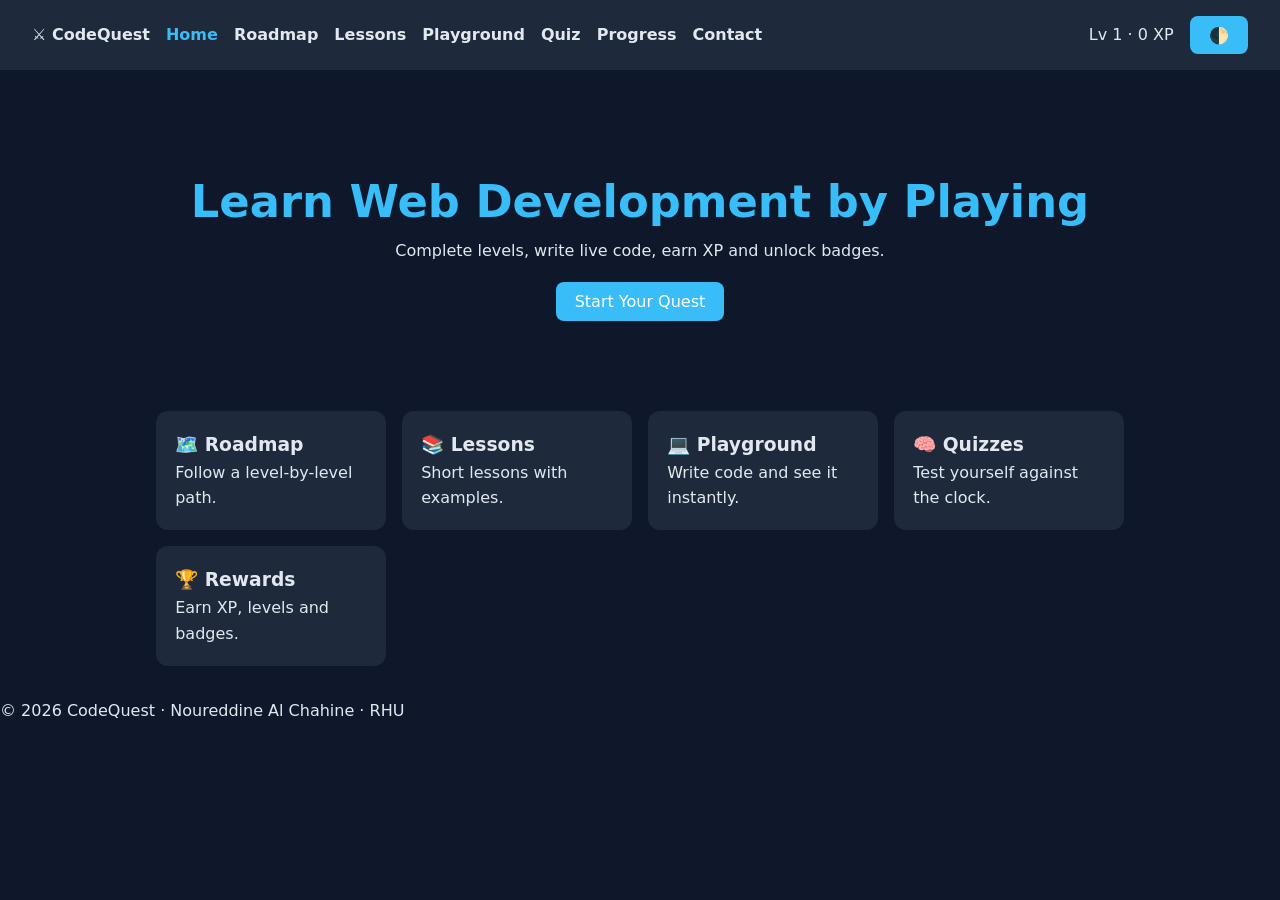
<file: index.html>
<!DOCTYPE html>
<html lang="en">
<head>
  <meta charset="UTF-8">
  <meta name="viewport" content="width=device-width, initial-scale=1">
  <title>Home | CodeQuest</title>
  <link rel="stylesheet" href="css/style.css">
</head>
<body>
  <nav>
    <strong>⚔️ CodeQuest</strong>
    <a href="index.html" class="active">Home</a>
    <a href="roadmap.html">Roadmap</a>
    <a href="lessons.html">Lessons</a>
    <a href="playground.html">Playground</a>
    <a href="quiz.html">Quiz</a>
    <a href="progress.html">Progress</a>
    <a href="contact.html">Contact</a>
    <span class="spacer"></span>
    <span id="xpBadge"></span>
    <button id="themeBtn">🌓</button>
  </nav>

  <main>
    <section class="hero">
      <h1>Learn Web Development by Playing</h1>
      <p>Complete levels, write live code, earn XP and unlock badges.</p>
      <br><a class="btn" href="roadmap.html">Start Your Quest</a>
    </section>
    <section class="grid">
      <div class="card"><h3>🗺️ Roadmap</h3><p>Follow a level-by-level path.</p></div>
      <div class="card"><h3>📚 Lessons</h3><p>Short lessons with examples.</p></div>
      <div class="card"><h3>💻 Playground</h3><p>Write code and see it instantly.</p></div>
      <div class="card"><h3>🧠 Quizzes</h3><p>Test yourself against the clock.</p></div>
      <div class="card"><h3>🏆 Rewards</h3><p>Earn XP, levels and badges.</p></div>
    </section>
  </main>

  <footer>© 2026 CodeQuest · Noureddine Al Chahine · RHU</footer>

  <script src="js/main.js"></script>
</body>
</html>
</file>
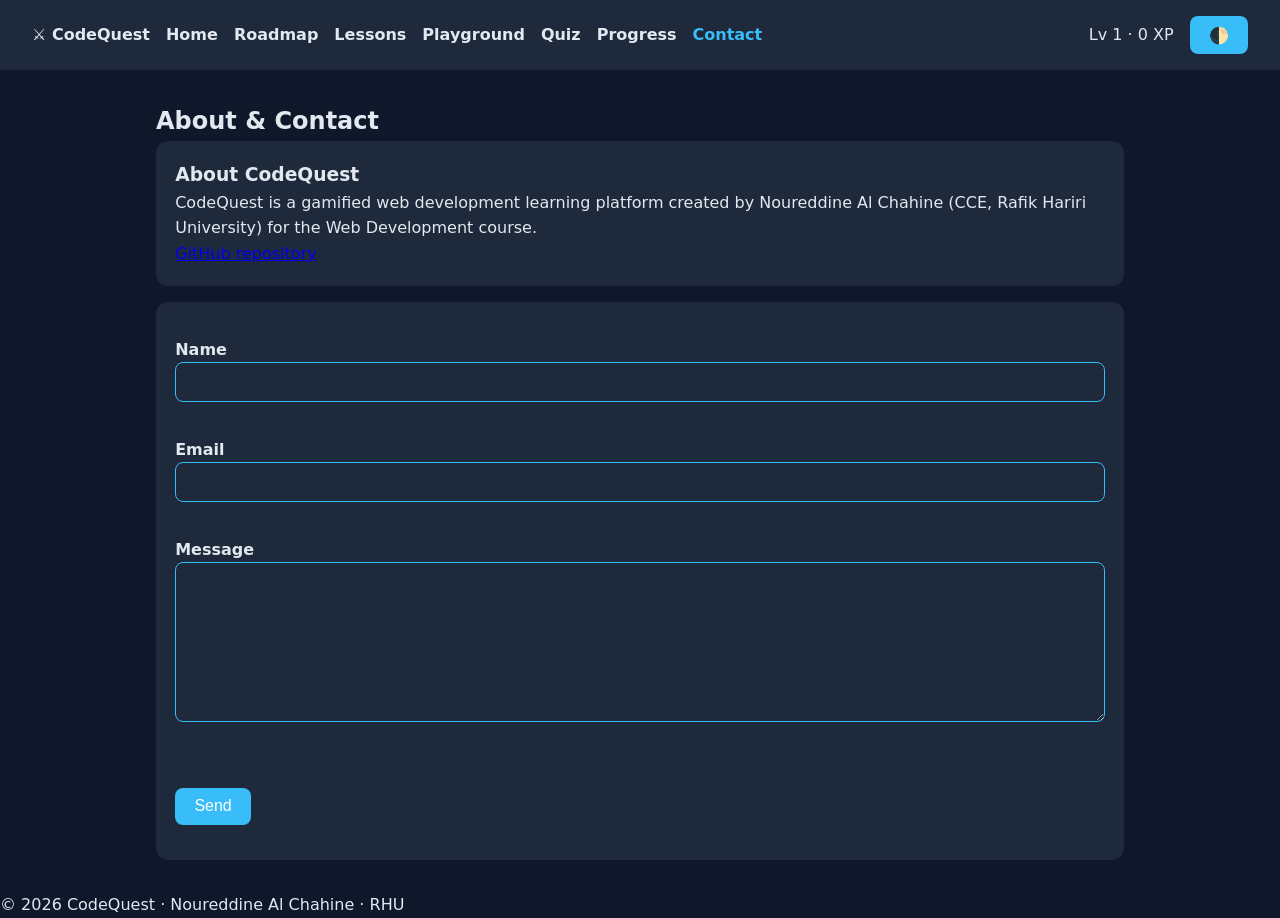
<file: contact.html>
<!DOCTYPE html>
<html lang="en">
<head>
  <meta charset="UTF-8">
  <meta name="viewport" content="width=device-width, initial-scale=1">
  <title>About &amp; Contact | CodeQuest</title>
  <link rel="stylesheet" href="css/style.css">
</head>
<body>
  <nav>
    <strong>⚔️ CodeQuest</strong>
    <a href="index.html">Home</a>
    <a href="roadmap.html">Roadmap</a>
    <a href="lessons.html">Lessons</a>
    <a href="playground.html">Playground</a>
    <a href="quiz.html">Quiz</a>
    <a href="progress.html">Progress</a>
    <a href="contact.html" class="active">Contact</a>
    <span class="spacer"></span>
    <span id="xpBadge"></span>
    <button id="themeBtn">🌓</button>
  </nav>

  <main>
    <h2>About &amp; Contact</h2>
    <div class="card">
      <h3>About CodeQuest</h3>
      <p>CodeQuest is a gamified web development learning platform created by
      Noureddine Al Chahine (CCE, Rafik Hariri University) for the Web Development course.</p>
      <p><a href="https://github.com/alchahinenoureldine-rgb/codequest" target="_blank">GitHub repository</a></p>
    </div>

    <form id="contactForm" class="card" style="margin-top:1rem" novalidate>
      <label for="name">Name</label>
      <input id="name" type="text"><div class="error" id="nameErr"></div>
      <label for="email">Email</label>
      <input id="email" type="email"><div class="error" id="emailErr"></div>
      <label for="msg">Message</label>
      <textarea id="msg" class="field" rows="5"></textarea><div class="error" id="msgErr"></div>
      <br><button type="submit">Send</button>
      <div class="success" id="ok"></div>
    </form>
  </main>

  <footer>© 2026 CodeQuest · Noureddine Al Chahine · RHU</footer>

  <script src="js/main.js"></script>
  <script src="js/contact.js"></script>
</body>
</html>
</file>
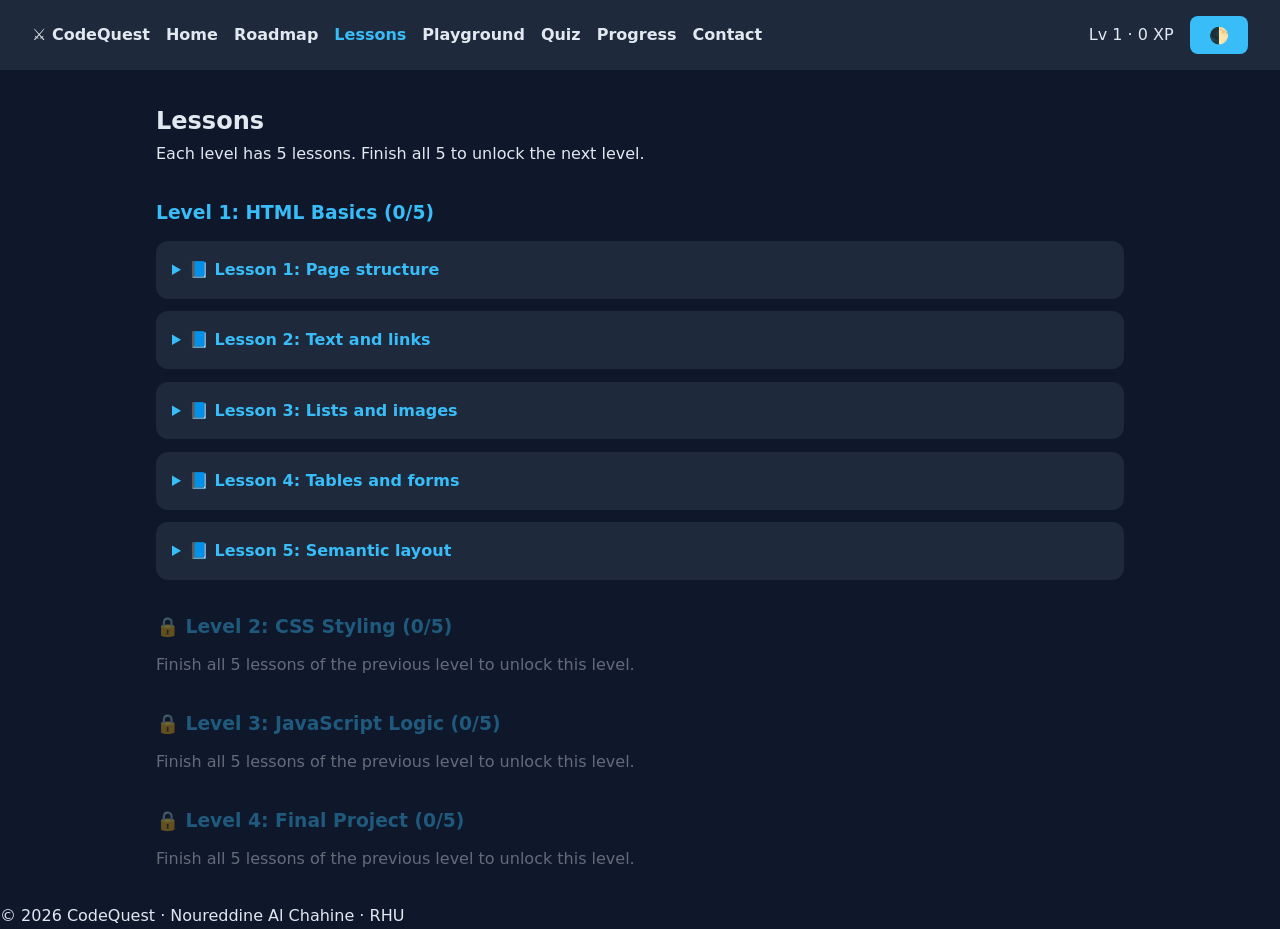
<file: lessons.html>
<!DOCTYPE html>
<html lang="en">
<head>
  <meta charset="UTF-8">
  <meta name="viewport" content="width=device-width, initial-scale=1">
  <title>Lessons | CodeQuest</title>
  <link rel="stylesheet" href="css/style.css">
</head>
<body>
  <nav>
    <strong>⚔️ CodeQuest</strong>
    <a href="index.html">Home</a>
    <a href="roadmap.html">Roadmap</a>
    <a href="lessons.html" class="active">Lessons</a>
    <a href="playground.html">Playground</a>
    <a href="quiz.html">Quiz</a>
    <a href="progress.html">Progress</a>
    <a href="contact.html">Contact</a>
    <span class="spacer"></span>
    <span id="xpBadge"></span>
    <button id="themeBtn">🌓</button>
  </nav>

    <main>
    <h2>Lessons</h2>
    <p>Each level has 5 lessons. Finish all 5 to unlock the next level.</p>
    <div id="lessonList"></div>
  </main>

  <footer>© 2026 CodeQuest · Noureddine Al Chahine · RHU</footer>

  <script src="js/main.js"></script>
  <script src="js/data.js"></script>
  <script src="js/lesson-quizzes.js"></script>
  <script src="js/mastery.js"></script>
  <script src="js/lessons.js"></script>
 
</body>
</html>
</file>
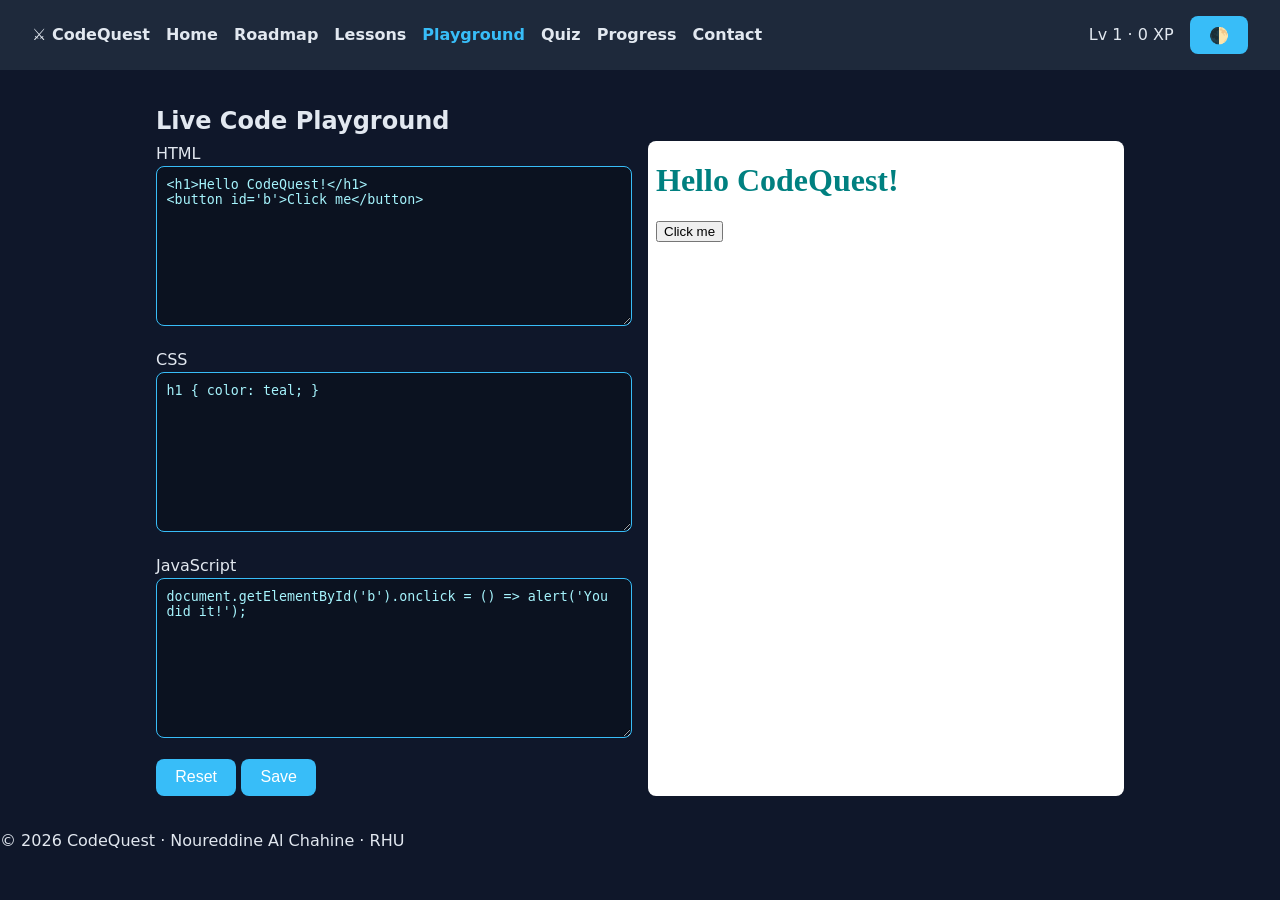
<file: playground.html>
<!DOCTYPE html>
<html lang="en">
<head>
  <meta charset="UTF-8">
  <meta name="viewport" content="width=device-width, initial-scale=1">
  <title>Playground | CodeQuest</title>
  <link rel="stylesheet" href="css/style.css">
</head>
<body>
  <nav>
    <strong>⚔️ CodeQuest</strong>
    <a href="index.html">Home</a>
    <a href="roadmap.html">Roadmap</a>
    <a href="lessons.html">Lessons</a>
    <a href="playground.html" class="active">Playground</a>
    <a href="quiz.html">Quiz</a>
    <a href="progress.html">Progress</a>
    <a href="contact.html">Contact</a>
    <span class="spacer"></span>
    <span id="xpBadge"></span>
    <button id="themeBtn">🌓</button>
  </nav>

  <main>
    <h2>Live Code Playground</h2>
    <div class="editor">
      <div>
        <label for="html">HTML</label><textarea id="html"></textarea>
        <label for="css">CSS</label><textarea id="css"></textarea>
        <label for="js">JavaScript</label><textarea id="js"></textarea>
        <button id="reset">Reset</button>
        <button id="save">Save</button>
      </div>
      <iframe id="preview" title="Preview"></iframe>
    </div>
  </main>

  <footer>© 2026 CodeQuest · Noureddine Al Chahine · RHU</footer>

  <script src="js/main.js"></script>
  <script src="js/playground.js"></script>
</body>
</html>
</file>
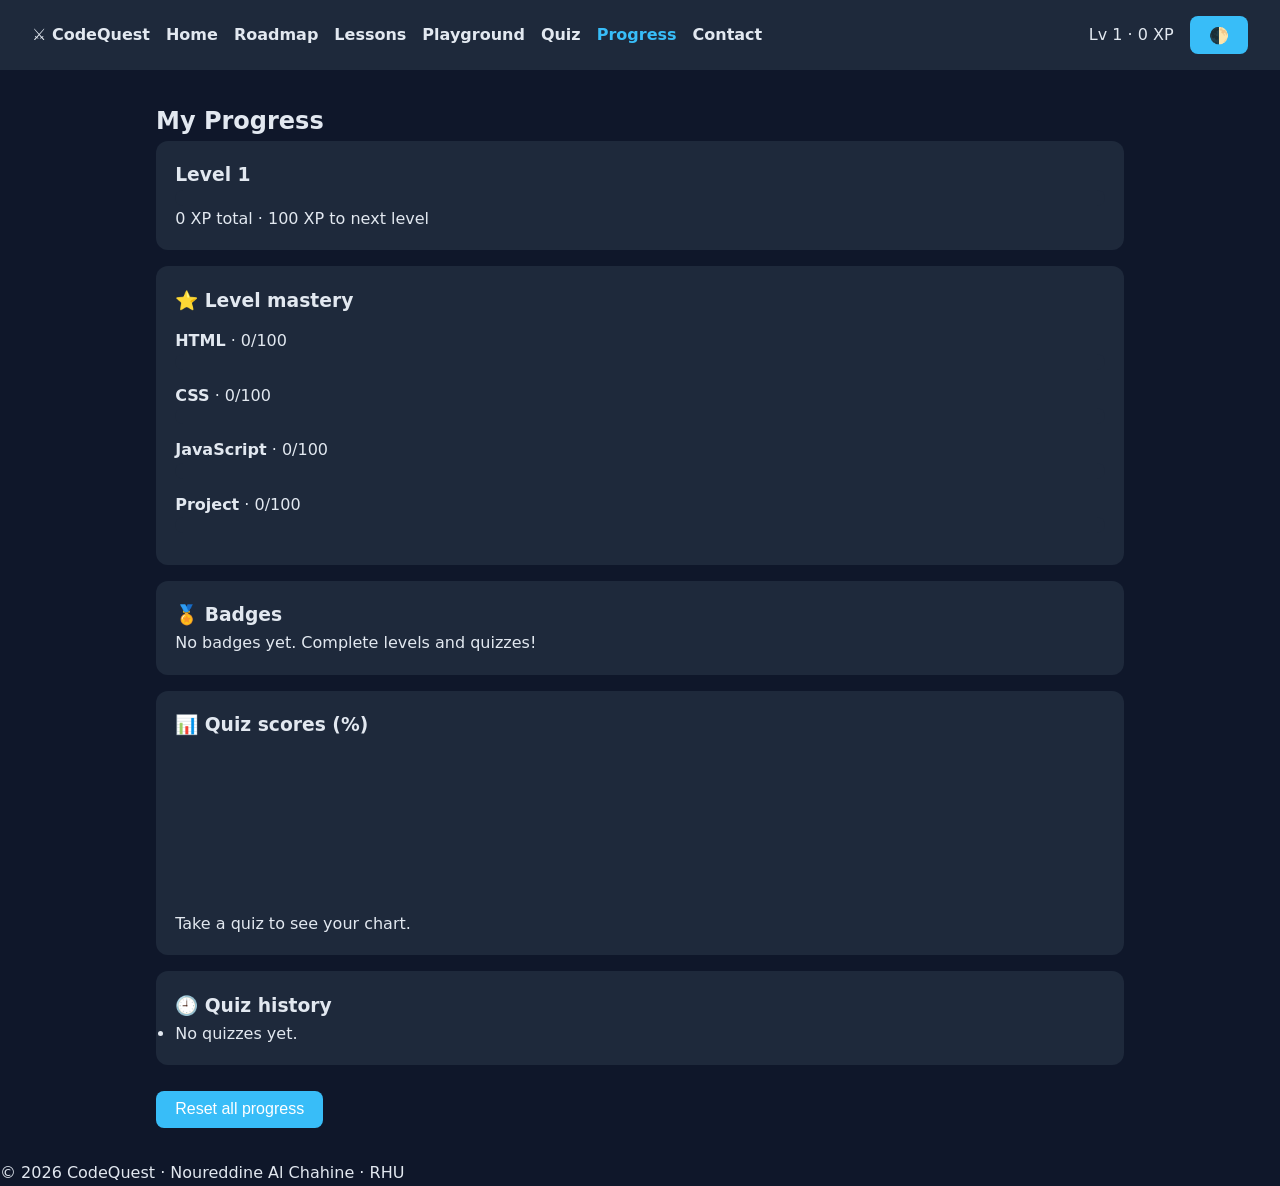
<file: progress.html>
<!DOCTYPE html>
<html lang="en">
<head>
  <meta charset="UTF-8">
  <meta name="viewport" content="width=device-width, initial-scale=1">
  <title>Progress | CodeQuest</title>
  <link rel="stylesheet" href="css/style.css">
</head>
<body>
  <nav>
    <strong>⚔️ CodeQuest</strong>
    <a href="index.html">Home</a>
    <a href="roadmap.html">Roadmap</a>
    <a href="lessons.html">Lessons</a>
    <a href="playground.html">Playground</a>
    <a href="quiz.html">Quiz</a>
    <a href="progress.html" class="active">Progress</a>
    <a href="contact.html">Contact</a>
    <span class="spacer"></span>
    <span id="xpBadge"></span>
    <button id="themeBtn">🌓</button>
  </nav>

  <main>
    <h2>My Progress</h2>
    <div class="card">
      <h3 id="levelText"></h3>
      <div class="bar"><div id="xpBar"></div></div>
      <p id="xpText"></p>
    </div>
        <div class="card" style="margin-top:1rem"><h3>⭐ Level mastery</h3><div id="mastery"></div></div>
    <div class="card" style="margin-top:1rem"><h3>🏅 Badges</h3><div id="badges"></div></div>
    <div class="card" style="margin-top:1rem"><h3>📊 Quiz scores (%)</h3><div class="chart" id="chart"></div></div>
    <div class="card" style="margin-top:1rem"><h3>🕘 Quiz history</h3><ul id="history"></ul></div>
    <br><button id="resetAll">Reset all progress</button>
  </main>

  <footer>© 2026 CodeQuest · Noureddine Al Chahine · RHU</footer>

  <script src="js/main.js"></script>
  <script src="js/data.js"></script>
  <script src="js/mastery.js"></script>
  <script src="js/progress.js"></script>
</body>
</html>
</file>
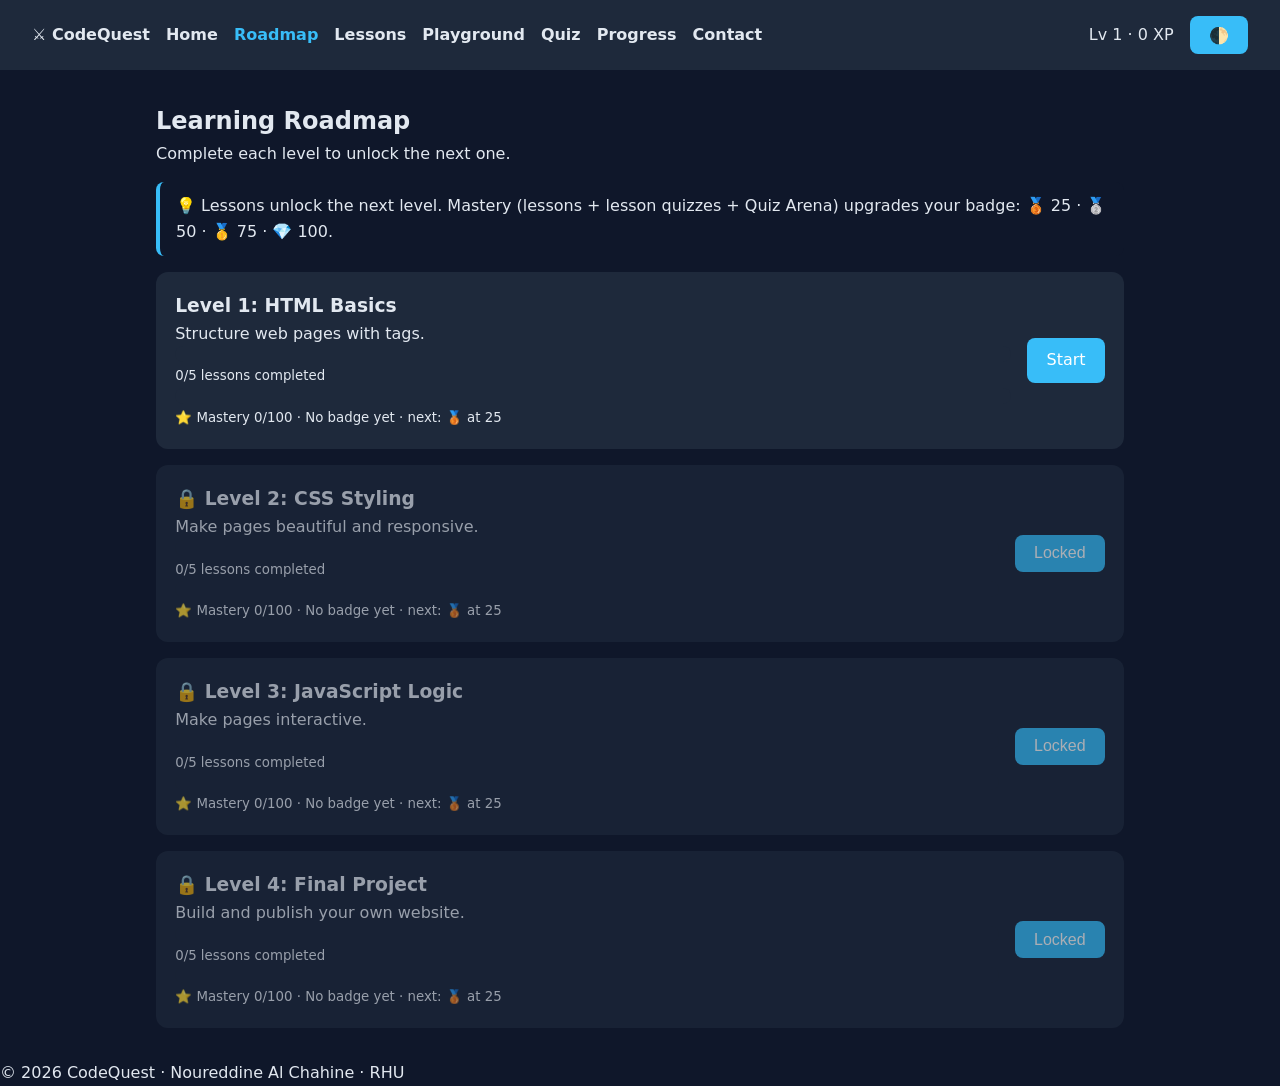
<file: roadmap.html>
<!DOCTYPE html>
<html lang="en">
<head>
  <meta charset="UTF-8">
  <meta name="viewport" content="width=device-width, initial-scale=1">
  <title>Roadmap | CodeQuest</title>
  <link rel="stylesheet" href="css/style.css">
</head>
<body>
  <nav>
    <strong>⚔️ CodeQuest</strong>
    <a href="index.html">Home</a>
    <a href="roadmap.html" class="active">Roadmap</a>
    <a href="lessons.html">Lessons</a>
    <a href="playground.html">Playground</a>
    <a href="quiz.html">Quiz</a>
    <a href="progress.html">Progress</a>
    <a href="contact.html">Contact</a>
    <span class="spacer"></span>
    <span id="xpBadge"></span>
    <button id="themeBtn">🌓</button>
  </nav>

  <main>
    <h2>Learning Roadmap</h2>
    <p>Complete each level to unlock the next one.</p>
    <div id="levels"></div>
  </main>

  <footer>© 2026 CodeQuest · Noureddine Al Chahine · RHU</footer>

  <script src="js/main.js"></script>
  <script src="js/data.js"></script>
  <script src="js/mastery.js"></script>
  <script src="js/roadmap.js"></script>
</body>
</html>
</file>
<file: css/style.css>
:root { --bg:#0f172a; --card:#1e293b; --text:#e2e8f0; --accent:#38bdf8; }
body.light { --bg:#f1f5f9; --card:#ffffff; --text:#0f172a; --accent:#0284c7; }
* { box-sizing:border-box; margin:0; padding:0; }
body { font-family:system-ui,sans-serif; background:var(--bg); color:var(--text); line-height:1.6; }
nav { display:flex; flex-wrap:wrap; gap:1rem; align-items:center; padding:1rem 2rem; background:var(--card); }
nav a { color:var(--text); text-decoration:none; font-weight:600; }
nav a:hover, nav a.active { color:var(--accent); }
nav .spacer { flex:1; }
button, .btn { background:var(--accent); color:#fff; border:none; padding:.6rem 1.2rem;
  border-radius:8px; cursor:pointer; font-size:1rem; text-decoration:none; }
button:hover { opacity:.85; }
main { max-width:1000px; margin:2rem auto; padding:0 1rem; }
.hero { text-align:center; padding:4rem 1rem; }
.hero h1 { font-size:2.8rem; color:var(--accent); }
.grid { display:grid; grid-template-columns:repeat(auto-fit,minmax(220px,1fr)); gap:1rem; margin-top:2rem; }
.card { background:var(--card); padding:1.2rem; border-radius:12px; }
.bar { background:var(--card); border-radius:99px; height:16px; overflow:hidden; }
.bar div { background:var(--accent); height:100%; width:0; transition:width .4s; }
.locked { opacity:.4; }
/* playground */
.editor { display:grid; grid-template-columns:1fr 1fr; gap:1rem; }
textarea { width:100%; height:160px; background:#0b1220; color:#a5f3fc; border:1px solid var(--accent);
  border-radius:8px; padding:.6rem; font-family:monospace; margin-bottom:.8rem; }
iframe { width:100%; height:100%; min-height:520px; background:#fff; border:none; border-radius:8px; }
.option { display:block; width:100%; text-align:left; margin:.4rem 0; background:var(--card); color:var(--text);
  border:1px solid var(--accent); }
.correct { background:#16a34a !important; color:#fff; }
.wrong { background:#dc2626 !important; color:#fff; }
@media (max-width:700px) { .editor { grid-template-columns:1fr; } }
   .level { display:flex; justify-content:space-between; align-items:center; gap:1rem; margin:1rem 0; }
   .level.done { border-left:6px solid #16a34a; }
   .badge { display:inline-block; background:var(--accent); color:#fff; padding:.3rem .8rem;
     border-radius:99px; margin:.25rem; font-size:.9rem; }
   details { background:var(--card); padding:1rem; border-radius:12px; margin:.8rem 0; }
   summary { cursor:pointer; font-weight:700; color:var(--accent); }
   pre { background:#0b1220; color:#a5f3fc; padding:.8rem; border-radius:8px; overflow-x:auto; margin-top:.6rem; }
   form label { display:block; margin-top:1rem; font-weight:600; }
   input, textarea.field { width:100%; padding:.6rem; border-radius:8px; border:1px solid var(--accent);
     background:var(--card); color:var(--text); font-size:1rem; }
   .error { color:#ef4444; font-size:.9rem; min-height:1.2rem; }
   .success { color:#16a34a; font-weight:700; margin-top:1rem; }
   .chart { display:flex; align-items:flex-end; gap:.6rem; height:180px; margin-top:1rem; }
   .chart div { flex:1; background:var(--accent); border-radius:6px 6px 0 0; color:#fff;
     text-align:center; font-size:.8rem; min-height:4px; }
        .card { transition: transform .2s; } .card:hover { transform: translateY(-4px); }
        .level-section { margin: 2rem 0; }
.level-section h3 { margin-bottom: .6rem; color: var(--accent); }
[hidden] { display: none !important; }
.option:disabled { opacity: .95; cursor: default; }
.option.selected { background: var(--accent); color: #fff; }
.mini { margin-top: 1.2rem; border-top: 1px dashed var(--accent); padding-top: 1rem; }
.mq { margin: 1rem 0; }
.mq h4 { margin-bottom: .4rem; }
.stats { display: flex; gap: 1.5rem; flex-wrap: wrap; margin-bottom: .8rem; font-weight: 600; }
.tag { display: inline-block; background: var(--bg); color: var(--accent); padding: .15rem .7rem;
  border-radius: 99px; font-size: .8rem; font-weight: 700; margin-bottom: .6rem; }
.explain { background: var(--bg); border-left: 4px solid var(--accent); padding: .7rem 1rem;
  border-radius: 8px; margin-top: 1rem; }
.review { margin: .8rem 0; padding: .8rem 1rem; background: var(--bg); border-radius: 10px; }
.big { font-size: 2.4rem; font-weight: 800; color: var(--accent); }
.field-row { margin: .8rem 0; }
.field-row label { display: block; font-weight: 600; margin-bottom: .3rem; }
select { padding: .5rem; border-radius: 8px; border: 1px solid var(--accent);
  background: var(--bg); color: var(--text); font-size: 1rem; width: 100%; max-width: 320px; }
  .mastery div { background: #f59e0b; }
.level.locked { opacity: .65; }
.toast { position: fixed; bottom: 1.5rem; left: 50%; transform: translateX(-50%);
  background: var(--accent); color: #fff; padding: .8rem 1.4rem; border-radius: 99px;
  font-weight: 700; box-shadow: 0 6px 20px rgba(0,0,0,.35); z-index: 99;
  max-width: 90%; text-align: center; }
</file>
